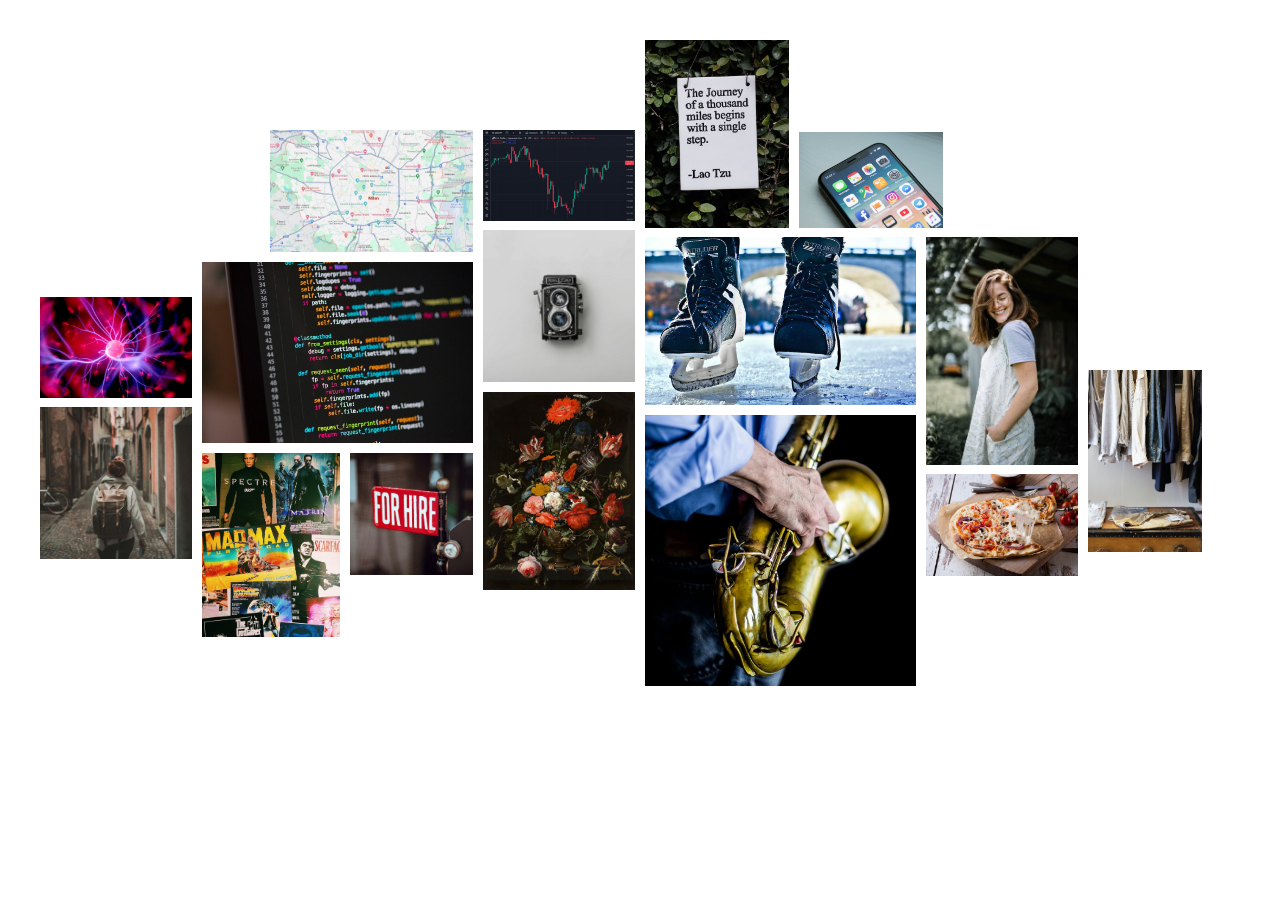
<file: index.html>
<!DOCTYPE html>
<html lang="en">
  <head>
    <meta charset="UTF-8" />
    <meta name="viewport" content="width=device-width, initial-scale=1.0" />
    <meta http-equiv="X-UA-Compatible" content="ie=edge" />
    <title>Eugene Is ...</title>
    <link rel="stylesheet" type="text/css" href="normalize.css" />
    <link rel="stylesheet" type="text/css" href="style.css" />
  </head>

  <body>
    <div class="container">
      <!-- LEFT HAND SIDE -->
      <div class="left">
        <!-- LEFT ONE -->
        <div class="left-one">
          <a href="#">
            <img src="/media/psychology.jpg" class="psychology" />
          </a>
          <a href="#">
            <img src="/media/travel2.jpg" class="travel2" />
          </a>
        </div>
        <!-- LEFT TWO -->
        <div class="left-two">
          <a href="#">
            <img src="/media/locations.jpg" class="locations" />
          </a>
          <a href="#">
            <img src="/media/web.jpg" class="web" />
          </a>
          <div class="left-two-bottom">
            <a href="#">
              <img src="/media/movies.jpg" class="movies" />
            </a>
            <a href="#">
              <img src="/media/jobs2.jpg" class="jobs2" />
            </a>
          </div>
        </div>

        <!-- LEFT THREE -->
        <div class="left-three">
          <a href="#">
            <img src="/media/finance.jpg" class="finance" />
          </a>
          <a href="#">
            <img src="/media/photography2.jpg" class="photography2" />
          </a>
          <a href="/art/index.html">
            <img src="/media/art.jpg" class="art" />
          </a>
        </div>
      </div>

      <!-- RIGHT HAND SIDE -->
      <div class="right">
        <!-- TOP SIDE -->
        <div class="right-top">
          <div class="right-top-one">
            <a href="#">
              <img src="/media/quotes2.jpg" class="quotes2" />
            </a>
          </div>
          <div class="right-top-two">
            <a href="#">
              <img src="/media/social-media.jpg" class="social-media" />
            </a>
          </div>
        </div>

        <!-- BOTTOM SIDE -->
        <div class="right-bottom">
          <!-- BOTTOM SIDE ONE -->
          <div class="right-bottom-one">
            <a href="#">
              <img src="/media/ice-skating.jpg" class="ice-skating" />
            </a>
            <a href="#">
              <img src="/media/music.jpg" class="music" />
            </a>
          </div>

          <!-- BOTTOM SIDE TWO -->
          <div class="right-bottom-two">
            <a href="#">
              <img src="/media/soul-mate.jpg" class="soul-mate" />
            </a>
            <a href="#">
              <img src="/media/food.jpg" class="food" />
            </a>
          </div>

          <!-- BOTTOM SIDE THREE -->
          <div class="right-bottom-three">
            <a href="#">
              <img src="/media/fashion.jpg" class="fashion" />
            </a>
          </div>
        </div>
      </div>
    </div>
  </body>
</html>
</file>
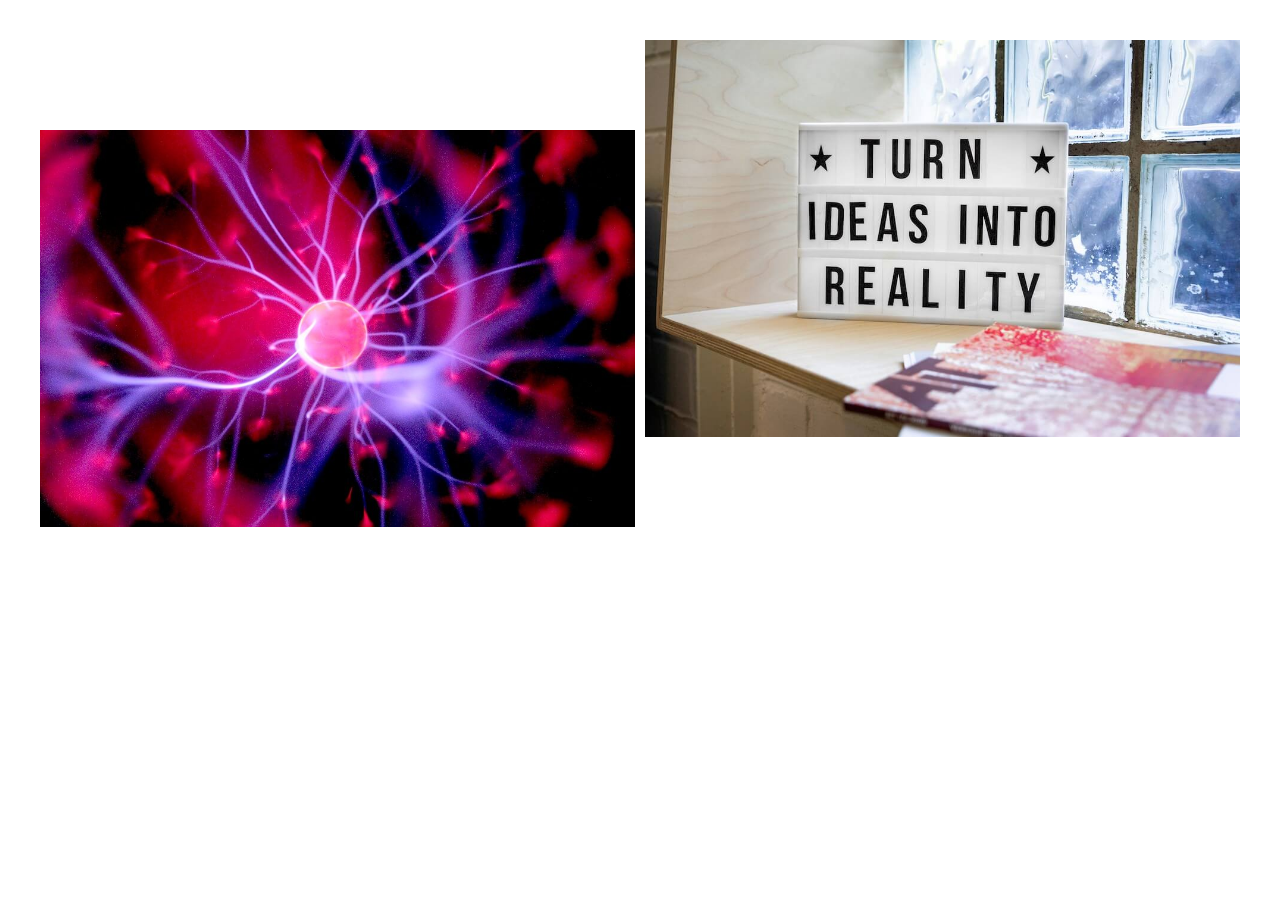
<file: art/index.html>
<!DOCTYPE html>
<html lang="en">
  <head>
    <meta charset="UTF-8" />
    <meta name="viewport" content="width=device-width, initial-scale=1.0" />
    <meta http-equiv="X-UA-Compatible" content="ie=edge" />
    <title>Eugene Is Art</title>
    <link rel="stylesheet" type="text/css" href="style.css" />
  </head>

  <body>
    <div class="container">
      <div class="left">
        <img src="/media/psychology.jpg" class="psychology" />
      </div>
      <div class="right">
        <img src="/media/creativity.jpg" class="creativity" />
      </div>
    </div>
  </body>
</html>
</file>
<file: style.css>
* {
  margin: 0;
}

.psychology,
.finance,
.jobs,
.jobs2,
.photography,
.photography2,
.art,
.locations,
.web,
.quotes2,
.social-media,
.ice-skating,
.music,
.soul-mate,
.food,
.movies,
.travel,
.travel2,
.fashion {
  width: 100%;
}

@media (min-width: 600px) {
  .container {
    display: flex;
    gap: 10px;
    padding: 40px;
  }

  /****** Containers ******/
  .left,
  .right {
    flex: 1;
    max-width: 690px;
  }
  .left {
    padding-top: 90px;
  }
  .left-one {
    flex: 20%;
    display: flex;
    flex-direction: column;
    justify-content: center;
    padding-top: 40px;
  }
  .left,
  .right-top,
  .right-bottom {
    display: flex;
    gap: 10px;
  }
  .left-two,
  .right-bottom-one {
    flex: 40%;
  }
  .left-two {
    display: flex;
    flex-direction: column;
    align-items: flex-end;
  }
  .left-two-bottom {
    display: flex;
    gap: 10px;
  }
  .right-top {
    width: 50%;
    margin-bottom: 5px;
    align-items: flex-end;
  }
  .left-three,
  .right-top-one,
  .right-top-two,
  .right-bottom-two,
  .right-bottom-three {
    flex: 20%;
  }
  .right-bottom-three {
    display: flex;
    gap: 10px;
    flex-direction: column;
    justify-content: center;
  }

  /****** Images ******/
  .locations,
  .fashion {
    width: 75%;
  }
  .web,
  .jobs,
  .finance,
  .photography,
  .photography2,
  .psychology,
  .ice-skating,
  .soul-mate {
    margin-bottom: 5px;
  }
  .locations {
    float: right;
    margin-bottom: 10px;
  }
}
</file>
<file: art/style.css>
* {
  margin: 0;
}

.psychology,
.creativity {
  width: 100%;
}

@media (min-width: 600px) {
  .container {
    display: flex;
    gap: 10px;
    padding: 40px;
  }

  /* Containers */
  .left,
  .right {
    flex: 1;
    max-width: 690px;
  }
  .left {
    padding-top: 90px;
  }
}
</file>
